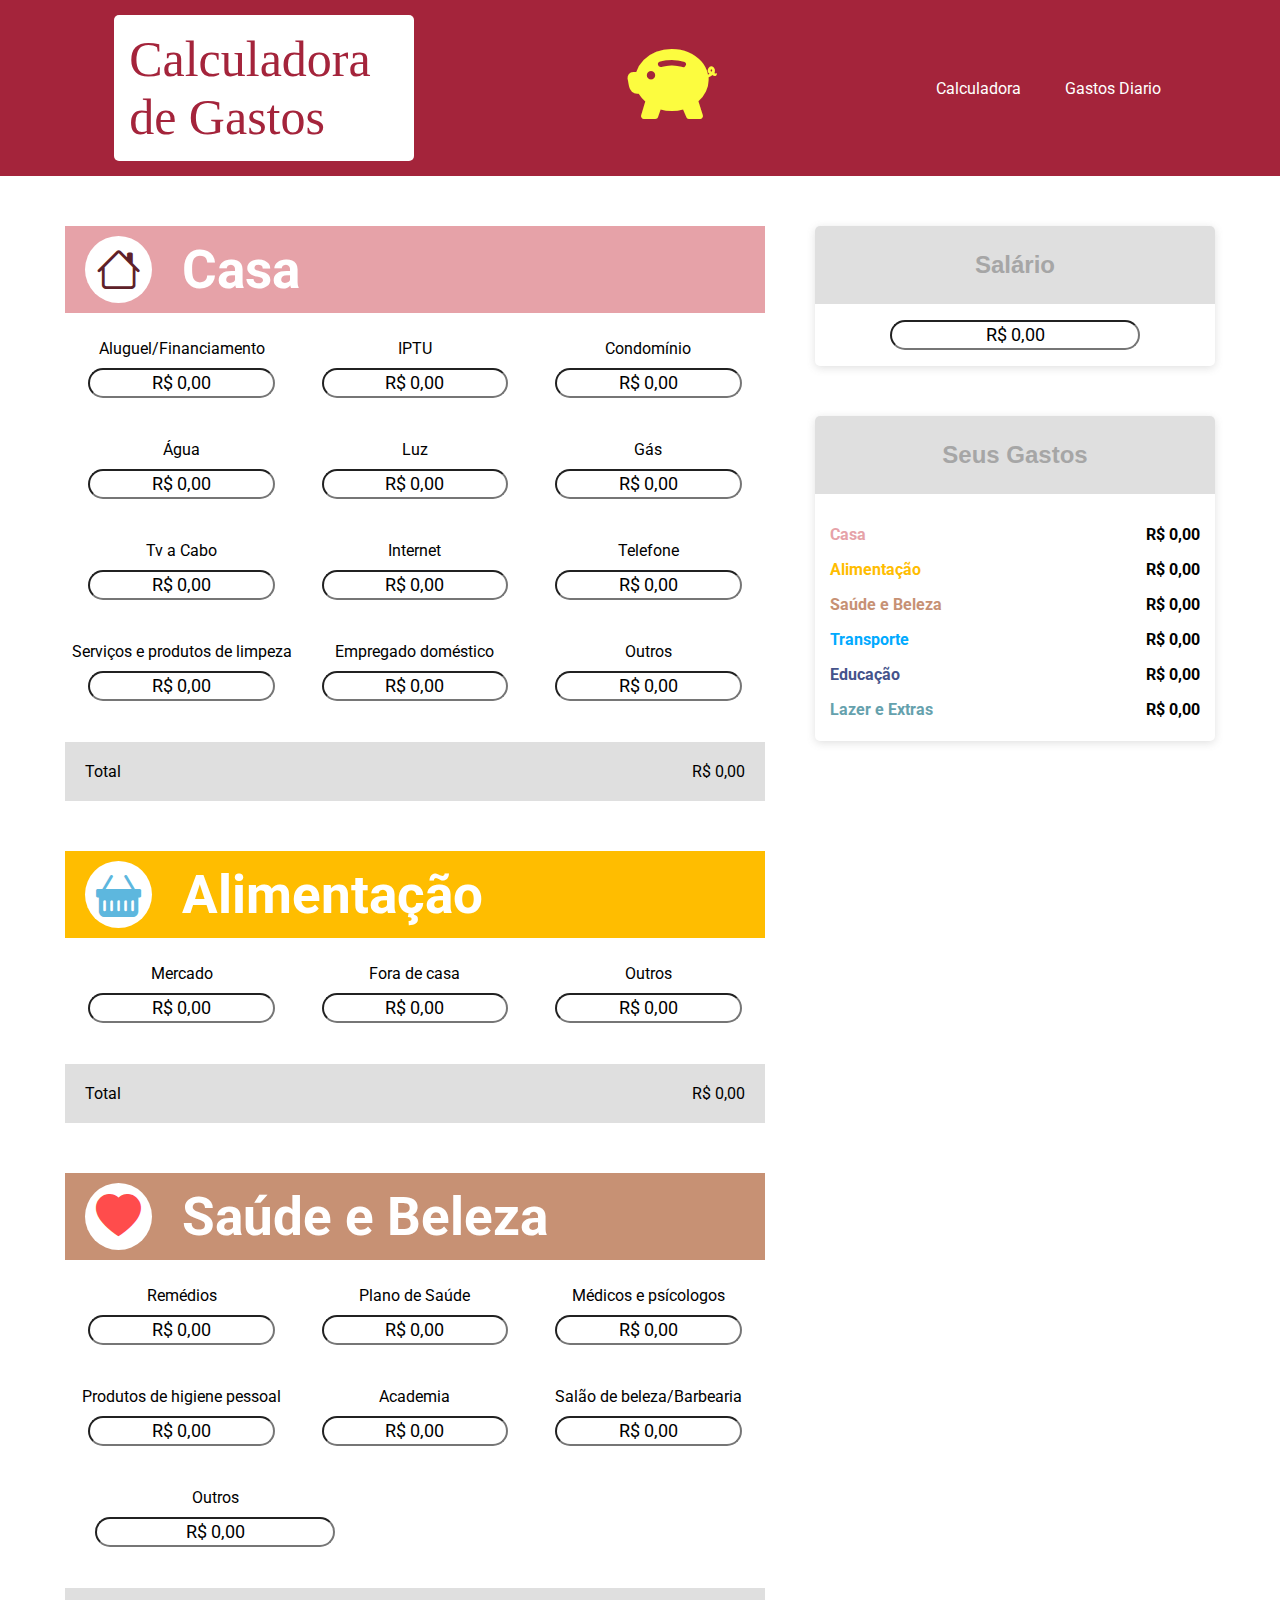
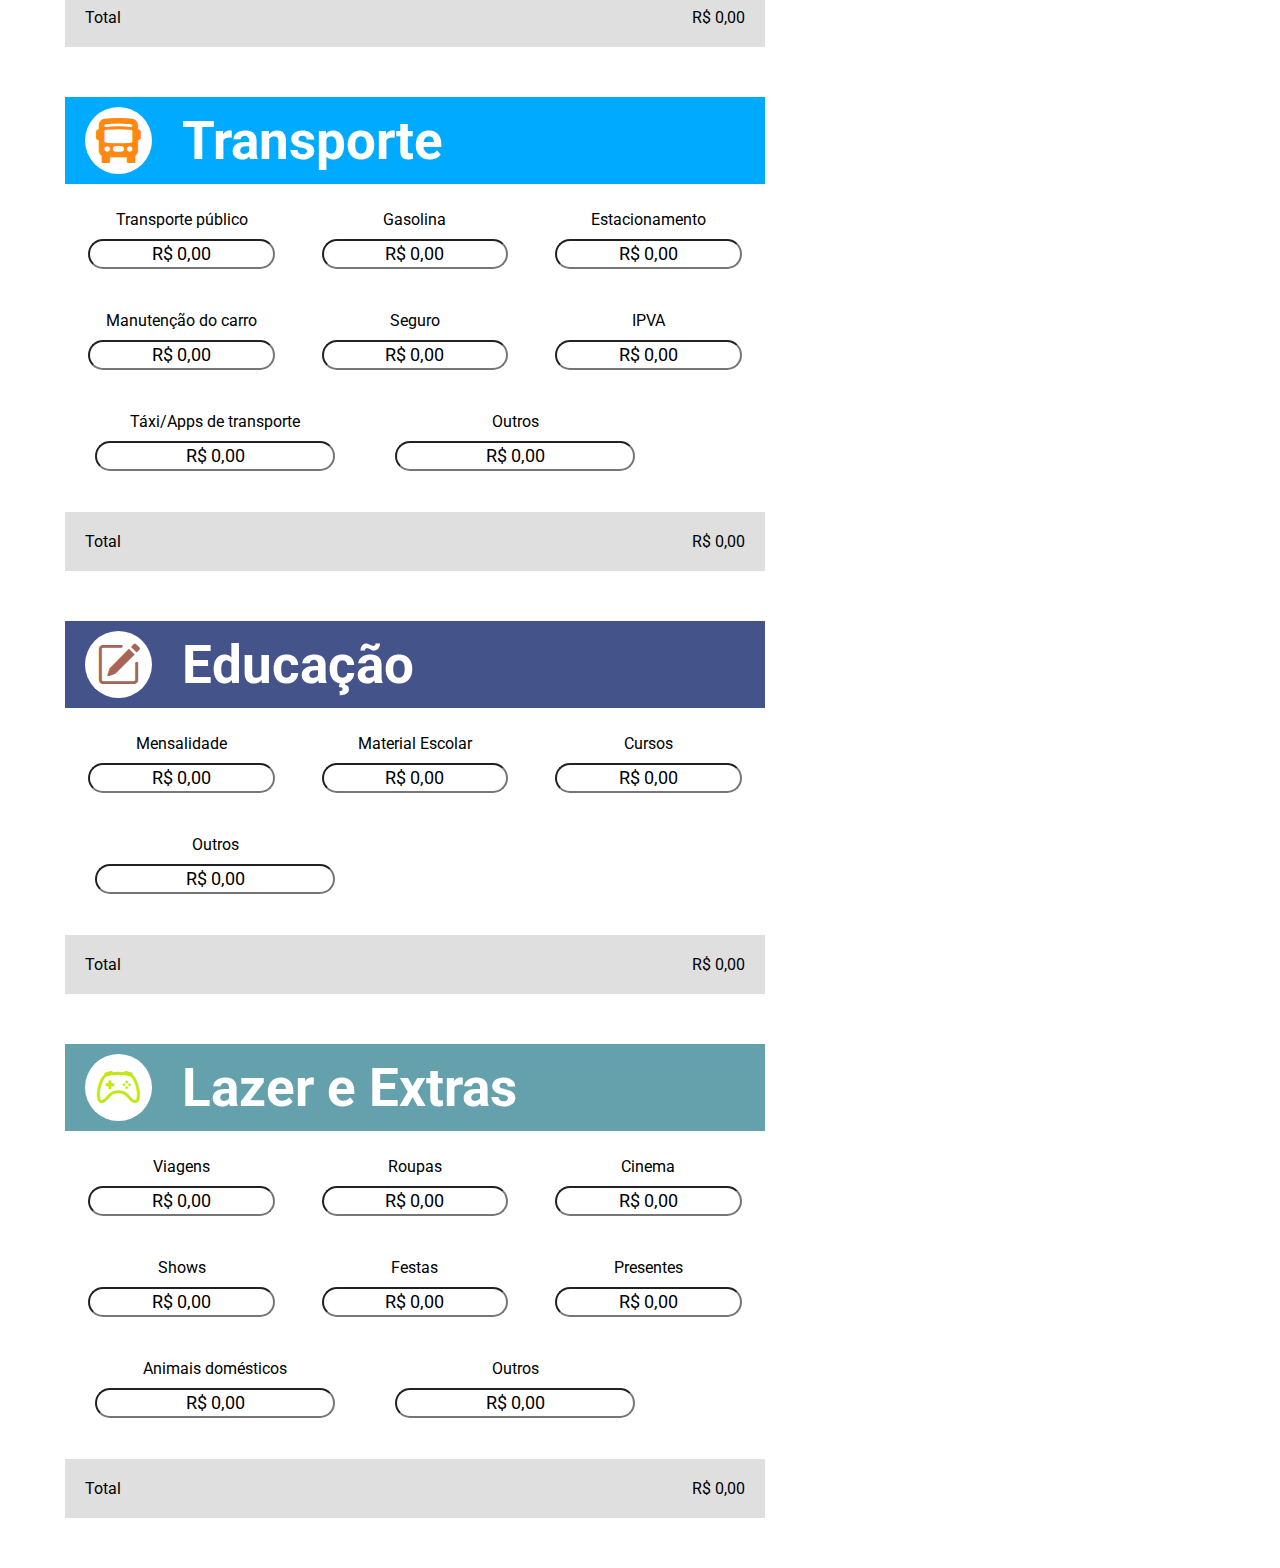
<file: index.html>
<!doctype html>
<html lang="pt-br">
  <head>
    <meta charset="utf-8">
    <meta name="viewport" content="width=device-width, initial-scale=1">
    <title>Calculadora de Gastos</title>
    <link rel="stylesheet" href="https://cdn.jsdelivr.net/npm/bootstrap-icons@1.11.3/font/bootstrap-icons.min.css">
    <link rel="stylesheet" href="https://fonts.googleapis.com/css2?family=Material+Symbols+Outlined:opsz,wght,FILL,GRAD@20..48,100..700,0..1,-50..200"/>
    <link rel="stylesheet" href="./css/style.css">
  </head>
  <body>
    <header>
        <div class="container-header">
            <h1 class="title-header">Calculadora <br> de Gastos</h1>
            <i class="bi bi-piggy-bank-fill icon-header"></i>
            <div>
                <nav class="menu">
                    <a href="/index.html">Calculadora</a>
                    <a href="/gastoDiario.html">Gastos Diario</a>
                </nav>
                <span class="material-symbols-outlined" id="burguer" onclick="openSideBar()">
                    menu
                </span> 
                <menu id="mySidenav" class="sidenav">
                    <a href="javascript:void(0)" class="closebtn" onclick="closeSideBar()">&times;</a>
                    <a href="/index.html">Calculadora</a>
                    <a href="/gastoDiario.html">Gastos Diario</a>
                </menu> 
            </div>         
        </div>
    </header>
    <section class="containers">
        <div class="container-section">
            <div class="container-item">
                <div class="title-item" style="background-color: #e6a2a8">
                    <i class="bi bi-house icon-item" style="color: #5e2129"></i>
                    <h2 style="color: #fff">Casa</h2>
                </div>
                <div class="labels">
                    <p>
                        <label>Aluguel/Financiamento</label>
                        <input type="text" oninput="setValorInput(this)" value="R$ 0,00" class="input-value"/>
                    </p>
                    <p>
                        <label>IPTU</label>
                        <input type="text" oninput="setValorInput(this)" value="R$ 0,00" class="input-value"/>
                    </p>
                    <p>
                        <label>Condomínio</label>
                        <input type="text" oninput="setValorInput(this)" value="R$ 0,00" class="input-value" />
                    </p>
                </div>
                <div class="labels">
                    <p>
                        <label>Água</label>
                        <input type="text" oninput="setValorInput(this)" value="R$ 0,00" class="input-value" />
                    </p>
                    <p>
                        <label>Luz</label>
                        <input type="text" oninput="setValorInput(this)" value="R$ 0,00" class="input-value" />
                    </p>
                    <p>
                        <label>Gás</label>
                        <input type="text" oninput="setValorInput(this)" value="R$ 0,00" class="input-value" />
                    </p>
                </div>
                <div class="labels">
                    <p>
                        <label>Tv a Cabo</label>
                        <input type="text" oninput="setValorInput(this)" value="R$ 0,00" class="input-value" />
                    </p>
                    <p>
                        <label>Internet</label>
                        <input type="text" oninput="setValorInput(this)" value="R$ 0,00" class="input-value" />
                    </p>
                    <p>
                        <label>Telefone</label>
                        <input type="text" oninput="setValorInput(this)" value="R$ 0,00" class="input-value" />
                    </p>
                </div>
                <div class="labels">
                    <p>
                        <label>Serviços e produtos de limpeza</label>
                        <input type="text" oninput="setValorInput(this)" value="R$ 0,00" class="input-value" />
                    </p>
                    <p>
                        <label>Empregado doméstico</label>
                        <input type="text" oninput="setValorInput(this)" value="R$ 0,00" class="input-value" />
                    </p>
                    <p>
                        <label>Outros</label>
                        <input type="text" oninput="setValorInput(this)" value="R$ 0,00" class="input-value" />
                    </p>
                </div>
                <div class="total">
                    <p>Total</p>
                    <p class="valor-total-categoria">R$ 0,00</p>
                </div>
                <span></span>
            </div>
            <div class="container-item">
                <div class="title-item" style="background-color: #FFBD00;">
                    <i class="bi bi-basket-fill icon-item" style="color: #5DB7DE;"></i>
                    <h2 style="color: #fff">Alimentação</h2>
                </div>
                <div class="labels">
                    <p>
                        <label>Mercado</label>
                        <input type="text" oninput="setValorInput(this)" value="R$ 0,00" class="input-value" />
                    </p>
                    <p>
                        <label>Fora de casa</label>
                        <input type="text" oninput="setValorInput(this)" value="R$ 0,00" class="input-value" />
                    </p>
                    <p>
                        <label>Outros</label>
                        <input type="text" oninput="setValorInput(this)" value="R$ 0,00" class="input-value" />
                    </p>
                </div>
                <div class="total">
                    <p>Total</p>
                    <p class="valor-total-categoria">R$ 0,00</p>
                </div>
                <span></span>
            </div>
            <div class="container-item">
                <div class="title-item" style="background-color: #C79174">
                    <i class="bi bi-heart-fill icon-item" icon-item style="color: #ff4c4c;"></i>
                    <h2 style="color: #fff">Saúde e Beleza</h2>
                </div>
                <div class="labels">
                    <p>
                        <label>Remédios</label>
                        <input type="text" oninput="setValorInput(this)" value="R$ 0,00" class="input-value" />
                    </p>
                    <p>
                        <label>Plano de Saúde</label>
                        <input type="text" oninput="setValorInput(this)" value="R$ 0,00" class="input-value" />
                    </p>
                    <p>
                        <label>Médicos e psícologos</label>
                        <input type="text" oninput="setValorInput(this)" value="R$ 0,00" class="input-value" />
                    </p>
                </div>
                <div class="labels">
                    <p>
                        <label>Produtos de higiene pessoal</label>
                        <input type="text" oninput="setValorInput(this)" value="R$ 0,00" class="input-value" />
                    </p>
                    <p>
                        <label>Academia</label>
                        <input type="text" oninput="setValorInput(this)" value="R$ 0,00" class="input-value" />
                    </p>
                    <p>
                        <label>Salão de beleza/Barbearia</label>
                        <input type="text" oninput="setValorInput(this)" value="R$ 0,00" class="input-value" />
                    </p>
                </div>
                <div class="labels">
                    <p>
                        <label>Outros</label>
                        <input type="text" oninput="setValorInput(this)" value="R$ 0,00" class="input-value" />
                    </p>
                </div>
                <div class="total">
                    <p>Total</p>
                    <p class="valor-total-categoria">R$ 0,00</p>
                </div>
                <span></span>
            </div>
            <div class="container-item">
                <div class="title-item" style="background-color: #00aaff">
                    <i class="bi bi-bus-front-fill icon-item" icon-item style="color: #FF8811;"></i>
                    <h2 style="color: #fff">Transporte</h2>
                </div>
                <div class="labels">
                    <p>
                        <label>Transporte público</label>
                        <input type="text" oninput="setValorInput(this)" value="R$ 0,00" class="input-value" />
                    </p>
                    <p>
                        <label>Gasolina</label>
                        <input type="text" oninput="setValorInput(this)" value="R$ 0,00" class="input-value" />
                    </p>
                    <p>
                        <label>Estacionamento</label>
                        <input type="text" oninput="setValorInput(this)" value="R$ 0,00" class="input-value" />
                    </p>
                </div>
                <div class="labels">
                    <p>
                        <label>Manutenção do carro</label>
                        <input type="text" oninput="setValorInput(this)" value="R$ 0,00" class="input-value" />
                    </p>
                    <p>
                        <label>Seguro</label>
                        <input type="text" oninput="setValorInput(this)" value="R$ 0,00" class="input-value" />
                    </p>
                    <p>
                        <label>IPVA</label>
                        <input type="text" oninput="setValorInput(this)" value="R$ 0,00" class="input-value" />
                    </p>
                </div>
                <div class="labels">
                    <p>
                        <label>Táxi/Apps de transporte</label>
                        <input type="text" oninput="setValorInput(this)" value="R$ 0,00" class="input-value" />
                    </p>
                    <p>
                        <label>Outros</label>
                        <input type="text" oninput="setValorInput(this)" value="R$ 0,00" class="input-value" />
                    </p>
                </div>
                <div class="total">
                    <p>Total</p>
                    <p class="valor-total-categoria">R$ 0,00</p>
                </div>
                <span></span>
            </div>
            <div class="container-item">
                <div class="title-item" style="background-color: #45538B">
                    <i class="bi bi-pencil-square icon-item" icon-item style="color: #A66555;"></i>
                    <h2 style="color: #fff">Educação</h2>
                </div>
                <div class="labels">
                    <p>
                        <label>Mensalidade</label>
                        <input type="text" oninput="setValorInput(this)" value="R$ 0,00" class="input-value" />
                    </p>
                    <p>
                        <label>Material Escolar</label>
                        <input type="text" oninput="setValorInput(this)" value="R$ 0,00" class="input-value" />
                    </p>
                    <p>
                        <label>Cursos</label>
                        <input type="text" oninput="setValorInput(this)" value="R$ 0,00" class="input-value" />
                    </p>
                </div>
                <div class="labels">
                    <p>
                        <label>Outros</label>
                        <input type="text" oninput="setValorInput(this)" value="R$ 0,00" class="input-value" />
                    </p>
                </div>
                <div class="total">
                    <p>Total</p>
                    <p class="valor-total-categoria">R$ 0,00</p>
                </div>
                <span></span>
            </div>
            <div class="container-item">
                <div class="title-item" style="background-color: #65A1AD">
                    <i class="bi bi-controller icon-item" icon-item style="color: #C2E812;"></i>
                    <h2 style="color: #fff">Lazer e Extras</h2>
                </div>
                <div class="labels">
                    <p>
                        <label>Viagens</label>
                        <input type="text" oninput="setValorInput(this)" value="R$ 0,00" class="input-value" />
                    </p>
                    <p>
                        <label>Roupas</label>
                        <input type="text" oninput="setValorInput(this)" value="R$ 0,00" class="input-value" />
                    </p>
                    <p>
                        <label>Cinema</label>
                        <input type="text" oninput="setValorInput(this)" value="R$ 0,00" class="input-value" />
                    </p>
                </div>
                <div class="labels">
                    <p>
                        <label>Shows</label>
                        <input type="text" oninput="setValorInput(this)" value="R$ 0,00" class="input-value" />
                    </p>
                    <p>
                        <label>Festas</label>
                        <input type="text" oninput="setValorInput(this)" value="R$ 0,00" class="input-value" />
                    </p>
                    <p>
                        <label>Presentes</label>
                        <input type="text" oninput="setValorInput(this)" value="R$ 0,00" class="input-value" />
                    </p>
                </div>
                <div class="labels">
                    <p>
                        <label>Animais domésticos</label>
                        <input type="text" oninput="setValorInput(this)" value="R$ 0,00" class="input-value" />
                    </p>
                    <p>
                        <label>Outros</label>
                        <input type="text" oninput="setValorInput(this)" value="R$ 0,00" class="input-value" />
                    </p>
                </div>
                <div class="total">
                    <p>Total</p>
                    <p class="valor-total-categoria">R$ 0,00</p>
                </div>
                <span></span>
            </div>
        </div>
        <div class="container-valores">
            <div class="salario">
                <h2>Salário</h2>
                <p>
                    <input type="text" oninput="setValorInput(this)" value="R$ 0,00" class="input-value-salario" />
                </p>
            </div>
            <div class="gastos-totais">
                <h2>Seus Gastos</h2>
                <div class="container-gastos">
                    <div class="descricao-item">
                        <p style="color: #e6a2a8; font-weight: bold;">Casa</p>
                        <p style="color: #FFBD00; font-weight: bold;">Alimentação</p>
                        <p style="color: #C79174; font-weight: bold;">Saúde e Beleza</p>
                        <p style="color: #00aaff; font-weight: bold;">Transporte</p>
                        <p style="color: #45538B; font-weight: bold;">Educação</p>
                        <p style="color: #65A1AD; font-weight: bold;">Lazer e Extras</p>
                    </div>
                    <div class="descricao-valor">
                        <p class="lbl-casa">R$ 0,00</p>
                        <p class="lbl-alimentacao">R$ 0,00</p>
                        <p class="lbl-saude-beleza">R$ 0,00</p>
                        <p class="lbl-transporte">R$ 0,00</p>
                        <p class="lbl-educacao">R$ 0,00</p>
                        <p class="lbl-lazer-extras">R$ 0,00</p>
                    </div>
                </div>
            </div>
            <div class="container-mensagem">
                <h3>Saldo</h3>
                <p class="valor"></p>
                <p class="mensagem"></p>
            </div>
        </div>
    </section>
    <script src="./js/index.js"></script>
  </body>
</html>
</file>
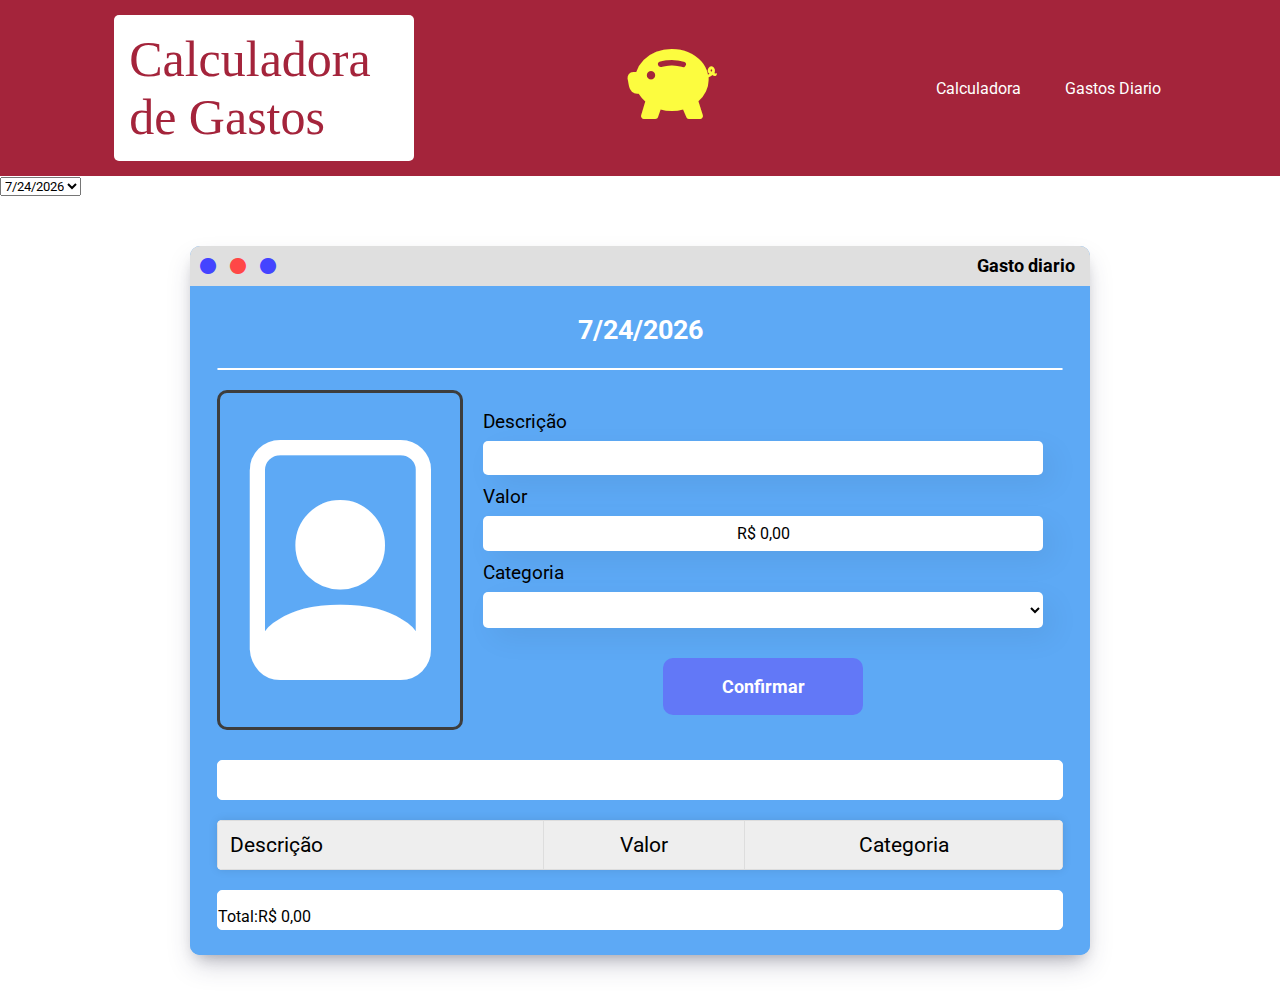
<file: gastoDiario.html>
<!DOCTYPE html>
<html lang="pt-br">
<head>
    <meta charset="utf-8">
    <meta name="viewport" content="width=device-width, initial-scale=1">
    <title>Calculadora de Gastos</title>
    <link rel="stylesheet" href="https://cdn.jsdelivr.net/npm/bootstrap-icons@1.11.3/font/bootstrap-icons.min.css">
    <link rel="stylesheet" href="https://fonts.googleapis.com/css2?family=Material+Symbols+Outlined:opsz,wght,FILL,GRAD@20..48,100..700,0..1,-50..200"/>
    <link rel="stylesheet" href="./css/gastos.css">
</head>
<body>
    <header>
        <div class="container-header">
            <h1 class="title-header">Calculadora <br> de Gastos</h1>
            <i class="bi bi-piggy-bank-fill icon-header"></i>
            <div>
                <nav class="menu">
                    <a href="/index.html">Calculadora</a>
                    <a href="/gastoDiario.html">Gastos Diario</a>
                </nav>
                <span class="material-symbols-outlined" id="burguer" onclick="openSideBar()">
                    menu
                </span> 
                <menu id="mySidenav" class="sidenav">
                    <a href="javascript:void(0)" class="closebtn" onclick="closeSideBar()">&times;</a>
                    <a href="/index.html">Calculadora</a>
                    <a href="/gastoDiario.html">Gastos Diario</a>
                </menu> 
            </div>
        </div>
    </header>
    <div class="datas">
        <select class="lista-data">
            <option class="option-default"></option>
        </select>
    </div>
    <section class="containers">
        <div class="container-box">
            <div class="icons-box">
                <i class="bi bi-circle-fill" style="color: #4444ff;"></i>
                <i class="bi bi-circle-fill" style="color: #ff4747"></i>
                <i class="bi bi-circle-fill" style="color: #4444ff;"></i>
            </div>
            <p>Gasto diario</p>
        </div>
        <div class="container-dados">
            <h2 class="data"></h2>
            <span class="divisor"></span>
            <div class="dados">
                <i class="bi bi-file-person icon-user"></i>
                <form class="form" id="form" action="submit">
                    <div class="inputs">
                        <label>Descrição</label>
                        <input type="text" class="texto" id="descricao" autocomplete="off">
                    </div>
                    <div class="inputs">
                        <label>Valor</label>
                        <input type="text" oninput="setValorInput(this)" value="R$ 0,00" class="input-value" id="valor" autocomplete="off">
                    </div>
                    <div class="inputs">
                        <label>Categoria</label>
                        <select id="lista-categoria">
                            <option></option>
                            <option value="Casa">Casa</option>
                            <option value="Alimentação">Alimentação</option>
                            <option value="Saúde e Beleza">Saúde e Beleza</option>
                            <option value="Transporte">Transporte</option>
                            <option value="Educação">Educação</option>
                            <option value="Lazer e Extras">Lazer e Extras</option>
                        </select>
                    </div>
                    <div class="div-btn">
                        <button class="botao-confirmar">Confirmar</button>
                    </div>
                </form>
            </div>
            <span class="divisor-2"></span>
            <div class="table-container-wrapper">
                <table class="table-container table">
                    <thead>
                        <tr>
                            <th>Descrição</th>
                            <th class="valor">Valor</th>
                            <th class="categoria">Categoria</th>
                        </tr>
                    </thead>
                    <!-- Restante do conteúdo da tabela -->
                </table>
            </div>
            <span class="divisor-2 total"><p class="texto-total">Total:</p><p class="total-reais">R$ 0,00</p></span>
        </div>
    </section> 
    <script src="./js/gastoDiario.js"></script>
</body>
</html>
</file>
<file: css/style.css>
@import url('https://fonts.googleapis.com/css2?family=Roboto:wght@100;300;900&display=swap');

* {
    box-sizing: border-box;
    outline: 0;
    font-family: 'Roboto', sans-serif;
}

body {
    margin: 0;
    padding: 0;
}

/* Index */

.container-header {
    display: flex;
    align-items: center;
    justify-content: space-around;
    background-color: #A4243B;
}

.icon-header {
    font-size: 90px;
    color: #FCFC3F;
}

.title-header {
    width: 300px;
    font-weight: normal;
    margin: 15px;
    border-radius: 5px;
    padding: 15px;
    background-color: white;
    font-size: 50px;
    color: #A4243B;
    font-family: 'Times New Roman', Times, serif
}

.menu a {
    margin: 20px;
    text-decoration: none;
    color: #fff;
}

.menu a:hover {
    color: #FCFC3F;
}

#burguer {
    background-color: #A4243B;
    display: none;
    color: white;
    text-align: right;
    padding: 10px;
    cursor: pointer; 
}

.sidenav {
    height: 100%;
    width: 0;
    position: fixed;
    z-index: 1;
    top: 0;
    right: 0;
    background-color: #A4243B;
    overflow-x: hidden;
    transition: 0.5s;
    padding-top: 60px;
    padding-left: 0;
    margin: 0;
}

.sidenav a {
    padding: 8px 8px 8px 32px;
    text-decoration: none;
    font-size: 25px;
    color: #ffffff;
    display: block;
    transition: 0.3s;
}

.sidenav a:hover {
    color: #9b9b9b;
}

.sidenav .closebtn {
    position: absolute;
    top: 0;
    right: 25px;
    font-size: 36px;
    margin-left: 50px;
}

.containers {
    display: flex;
    justify-content: center;
    margin: 0;
    width: 100%;
}

.container-section {
    max-width: 900px;
    justify-content: center;
    margin-top: 50px;
    margin-right: 50px;
}

.container-section label {
    display: block;
}

.container-section input {
    text-align: center;
    margin-top: 10px;
    width: 80%;
    height: 25px;
    border-radius: 20px;
    font-size: 1em;
}

.container-item {
    margin-bottom: 50px;
}

.icon-item {
    margin: 0;
    font-size: 45px;
    margin-left: 10px;
    background-color: #fff;
    padding: 11px;
    border-radius: 90%;
    display: flex;
    justify-content: center;
    align-items: center;
}

.title-item {
    background-color: #D8973C;
    display: flex;
    align-items: center;
    padding: 10px;
}

.title-item h2{
    margin: 0;
    margin-left: 30px;
    font-size: 3.3em;
}

.labels {
    display: flex;
    align-items: center;
    margin-top: 10px;
}

.labels p {
    text-align: center;
    width: 300px;
}

.labels .input-value, .salario .input-value-salario {
    padding: 13px;
    font-size: 1.1em;
}

.total {
    display: flex;
    justify-content: space-between;
    padding: 20px;
    background-color: #dfdfdf;
    display: flex;
    margin-top: 25px;
}

.total p {
    margin: 0;
}

.salario {
    display: block;
    width: 400px;
    height: 140px;
    margin-top: 50px;
    border-radius: 5px;
    box-shadow: rgba(99, 99, 99, 0.2) 0px 2px 8px 0px;
}

.salario h2 {
    border-radius: 5px 5px 0 0;
    margin: 0;
    padding: 25px;
    text-align: center;
    color: #a6a6a6;
    background-color: #dfdfdf;
    font-family: sans-serif;
}

.salario p {
    display: flex;
    justify-content: center;
    align-items: center;
}

.salario p input {
    text-align: center;
    width: 250px;
    height: 25px;
    border-radius: 20px;
    font-size: 1em;
}

.gastos-totais {
    display: block;
    width: 400px;
    height: 325px;
    margin-top: 50px;
    border-radius: 5px;
    box-shadow: rgba(99, 99, 99, 0.2) 0px 2px 8px 0px;
}

.gastos-totais h2 {
    border-radius: 5px 5px 0 0;
    margin: 0;
    padding: 25px;
    text-align: center;
    color: #a6a6a6;
    background-color: #dfdfdf;
    font-family: sans-serif;
}

.container-gastos {
    padding: 15px;
    display: flex;
    justify-content: space-between;
}

.container-gastos p {
    font-size: 1em;
}

.descricao-valor {
    font-weight: bold;
    text-align: right;
}

.container-mensagem {
    margin: 0;
    margin-top: 10px;
    width: 400px;
    height: 180px;
    display: none;
    text-align: center;
    background-color: rgb(255, 67, 67);
    color: #fff;
    border-radius: 5px;
    border: none;
    box-shadow: rgba(99, 99, 99, 0.2) 0px 2px 8px 0px;
}

.container-mensagem h3 {
    margin: 0;
    padding: 15px;
    font-size: 1.3em;
    font-weight: bold;
}

.container-mensagem p {
    margin: 0;
    font-size: 1.1em;
    padding-bottom: 30px;
    padding: 10px;
}

.alerta {
    display: block;
    background-color: rgb(255, 157, 29); 
}

.negativo {
    display: block;
    background-color: rgb(255, 67, 67);
}

.positivo {
    display: block;
    background-color: rgb(75, 202, 75);
}


@media (max-width: 1371px) {
    .container-section {
        width: 700px;
    }
}

@media (max-width: 1170px) {
    .container-section {
        width: 500px;
    }
}

@media (max-width: 960px) {
    .container-section {
        width: 430px;
    }

    .salario {
        margin: 50px auto;
        width: 280px;
    }

    .gastos-totais {
        margin: 50px auto;
        width: 280px;
    }

    .container-mensagem {
        margin: 50px auto;
        width: 300px;
    }
}

@media screen and (max-height: 450px) {
    .sidenav {padding-top: 15px;}
    .sidenav a {font-size: 18px;}
}

@media screen and (max-width: 600px) {
    #mySidenav {
      width: 0;
    }
  }

/* Index */
/* Small Sizes */
@media (max-width: 782px) { 
    .containers {
        display: block;
    }

    .container-header h1 {
        display: none;
    }

    .container-header {
        display: flex;
        justify-content: space-between;
    }

    nav {
        display: none;
    }

    .icon-header {
        padding-left: 10px;
    }

    #burguer {
        margin: 0;
        display: block;
    }

    #itens a {
        text-decoration: none;
        color: #333;
    }

    .icon-item {
        margin-left: 0;
    }

    .title-item h2 {
        margin-left: 6px;
    }

    /* Exiba a lista quando o menu for clicado */
    #burguer:hover + #itens,
    #itens:hover {
        display: block;
    }

    .container-section {
        width: 100%;
        margin-right: 0;
    }

    .labels {
        display: block;
        width: 100%;
    }

    .labels p {
        width: 100%;
    }

    .container-valores {
        margin: 0 auto;
        max-width: 100%;
    }

    .salario {
        width: 90%;
        margin: 0 auto;
    }

    .gastos-totais {
        width: 90%;
        margin: 0 auto;
        margin-top: 50px;
    }

    .container-mensagem {
        width: 90%;
        margin: 0 auto;
        margin-top: 10px;
        margin-bottom: 50px;
    }
}
</file>
<file: css/gastos.css>
@import url('https://fonts.googleapis.com/css2?family=Roboto:wght@100;300;900&display=swap');

* {
    box-sizing: border-box;
    outline: 0;
    font-family: 'Roboto', sans-serif;
}

body {
    margin: 0;
    padding: 0;
}

.divisor, .divisor-2 {
    display: flex;
    text-align: center;
    width: 95%;
    border: 1px solid rgb(255, 255, 255);
    margin: 20px auto;
    border-radius: 5px;
}

.divisor-2 {
    height: 40px;
    background-color: #fff;
    border-radius: 5px;
    border-color: none;
}

/* Index */

.container-header {
    display: flex;
    align-items: center;
    justify-content: space-around;
    background-color: #A4243B;
}

.icon-header {
    font-size: 90px;
    color: #FCFC3F;
}

.title-header {
    width: 300px;
    font-weight: normal;
    margin: 15px;
    border-radius: 5px;
    padding: 15px;
    background-color: white;
    font-size: 50px;
    color: #A4243B;
    font-family: 'Times New Roman', Times, serif
}

.menu a {
    margin: 20px;
    text-decoration: none;
    color: #fff;
}

.menu a:hover {
    color: #FCFC3F;
}

#burguer {
    background-color: #A4243B;
    display: none;
    color: white;
    text-align: right;
    padding: 10px;
    cursor: pointer; 
}

.sidenav {
    height: 100%;
    width: 0;
    position: fixed;
    z-index: 1;
    top: 0;
    right: 0;
    background-color: #A4243B;
    overflow-x: hidden;
    transition: 0.5s;
    padding-top: 60px;
    padding-left: 0;
    margin: 0;
}

.sidenav a {
    padding: 8px 8px 8px 32px;
    text-decoration: none;
    font-size: 25px;
    color: #ffffff;
    display: block;
    transition: 0.3s;
}

.sidenav a:hover {
    color: #9b9b9b;
}

.sidenav .closebtn {
    position: absolute;
    top: 0;
    right: 25px;
    font-size: 36px;
    margin-left: 50px;
}

.containers {
    width: 900px;
    margin: 50px auto;
    box-shadow: rgba(50, 50, 93, 0.25) 0px 13px 27px -5px, rgba(0, 0, 0, 0.3) 0px 8px 16px -8px;
    background-color: #5da9f5;
    border-radius: 10px 10px 10px 10px;
}

.container-box {
    width: 100%;
    height: 40px;
    display: flex;
    align-items: center;
    justify-content: space-between;
    background-color: #dfdfdf;
    border-radius: 10px 10px 0 0;
    padding: 5px;
}

.container-box i {
    margin: 5px;
}

.container-box p {
    font-size: 1.1em;
    font-weight: bold;
    padding-right: 10px;
}

.container-dados {
    background-color: #5da9f5;
    width: 100%;
    padding: 5px;
    border-radius: 0 0 10px 10px;
}

.data {
    font-size: 1.7em;
    text-align: center;
    color: #fff;
}

.dados {
    display: flex;
    width: 95%;
    margin: 20px auto;
}

.icon-user {
    display: flex;
    justify-content: center;
    align-items: center;
    height: 340px;
    font-size: 15em;
    color: #ffffff;
    border: 3px solid rgb(61, 61, 61);
    border-radius: 10px;
}

.form {
    padding: 10px;
    width: 100%;
}

.form label {
    display: block;
    margin-bottom: 8px;
    font-size: 1.2em;
}

.form input {
    background-color: #FFFF;
    box-shadow: 10px 10px 30px rgba(0, 0, 0, 0.06);
    border: none;
    border-radius: 5px;
    font-size: 15px;
    padding: 8px;
    width: 100%;
    box-sizing: border-box;
}

/* Estilizações quando o input está em foco */
.form input:focus {
    border-color: #000000; /* Altere para a cor desejada */
    box-shadow: 0 0 5px rgba(0, 0, 0, 0.5); /* Adiciona uma sombra ao redor do input */
}

.form .input-value {
    font-size: 1.0em;
    text-align: center;
}

.form select {
    background-color: #FFFF;
    box-shadow: 10px 10px 30px rgba(0, 0, 0, 0.06);
    border-radius: 5px;
    width: 100%;
    border: none;
    font-size: 15px;
    padding: 8px;
    box-sizing: border-box;
}

.form select:focus {
    border-color: #000000; /* Altere para a cor desejada */
    box-shadow: 0 0 5px rgba(0, 0, 0, 0.5); /* Adiciona uma sombra ao redor do input */
}

.inputs {
    margin: 10px;
}

.div-btn {
    display: flex;
    justify-content: center;
    width: 100%;
    margin: 0 auto;
}

.botao-confirmar {
    width: 200px;
    background-color: #6278F7;
    border-radius: 10px;
    font-weight: 700;
    font-size: 18px;
    padding: 18px;
    border: none;
    cursor: pointer;
    color: #FFFF;
    margin: 15px;
    margin-top: 20px;
}

.botao-confirmar:hover {
    color: #95FFD4;
}

.conteiner-box-table {
    min-height: 40vh;
    display: flex;
    align-items: center;
    width: 100%;
    text-align: left;
}

.table-container {
    width: 95%;
    margin: 20px auto;
    background-color: #fff;
    border-radius: 5px;
    box-shadow: 0 0 10px rgba(0, 0, 0, 0.1);
    overflow: hidden;
}

table {
    font-family: arial;
    max-width: 100%;
    background-color: transparent;
    border-collapse: collapse;
    border-spacing: 0;
}

.table-action {
    width: 95%;
    margin-bottom: 20px;
}

.table th,
.table td {
    border: 1px solid #ddd;
    padding: 12px;
    text-align: left;
    font-weight: normal;
    text-align: left;
    vertical-align: middle;
    border-top: 1px solid #dddddd;
}
.table thead th {
  background: #eeeeee;
  vertical-align: bottom;
}

.table tbody > tr:nth-child(odd) > td,
.table tbody > tr:nth-child(odd) > th {
  background-color: #fafafa;
}    
.table .t-small {
  width: 5%;
}

.table .t-medium {
    width: 15%;
}
.table .t-status {
font-weight: bold;
}

th {
    background-color: #f2f2f2;
    font-size: 1.3em;
    font-weight: bold;
}

td {
    background-color: #f2f2f2;
    font-size: 1em;
    font-weight: bold;
}

th.valor, th.categoria {
    text-align: center;
}

td.valor, td.categoria, td.icon {
    text-align: center;
}

.icon-column {
    text-align: center;
}

/* Small Sizes */
@media (max-width: 921px) { 
    .container-header {
        width: 100%;
}

.container-header h1 {
    display: none;
}

.containers {
    width: 95%;
}

.dados {
    display: block;
}

nav {
    display: none;
}

.table th,
.table td {
    font-size: 1em;
}

.table-action thead {
    display: none;
}
.table-action tr {
    border-bottom: 1px solid #dddddd;
}
.table-action td {
    border: 0;
}
.table-action td:not(:first-child) {
    display: block;
}
}

@media screen and (max-width: 782px) {
    #burguer {
        margin: 0;
        display: block;
    }

    .container-header {
        display: flex;
        justify-content: space-between;
    }

    .icon-header {
        padding-left: 10px;
    }
}
</file>
